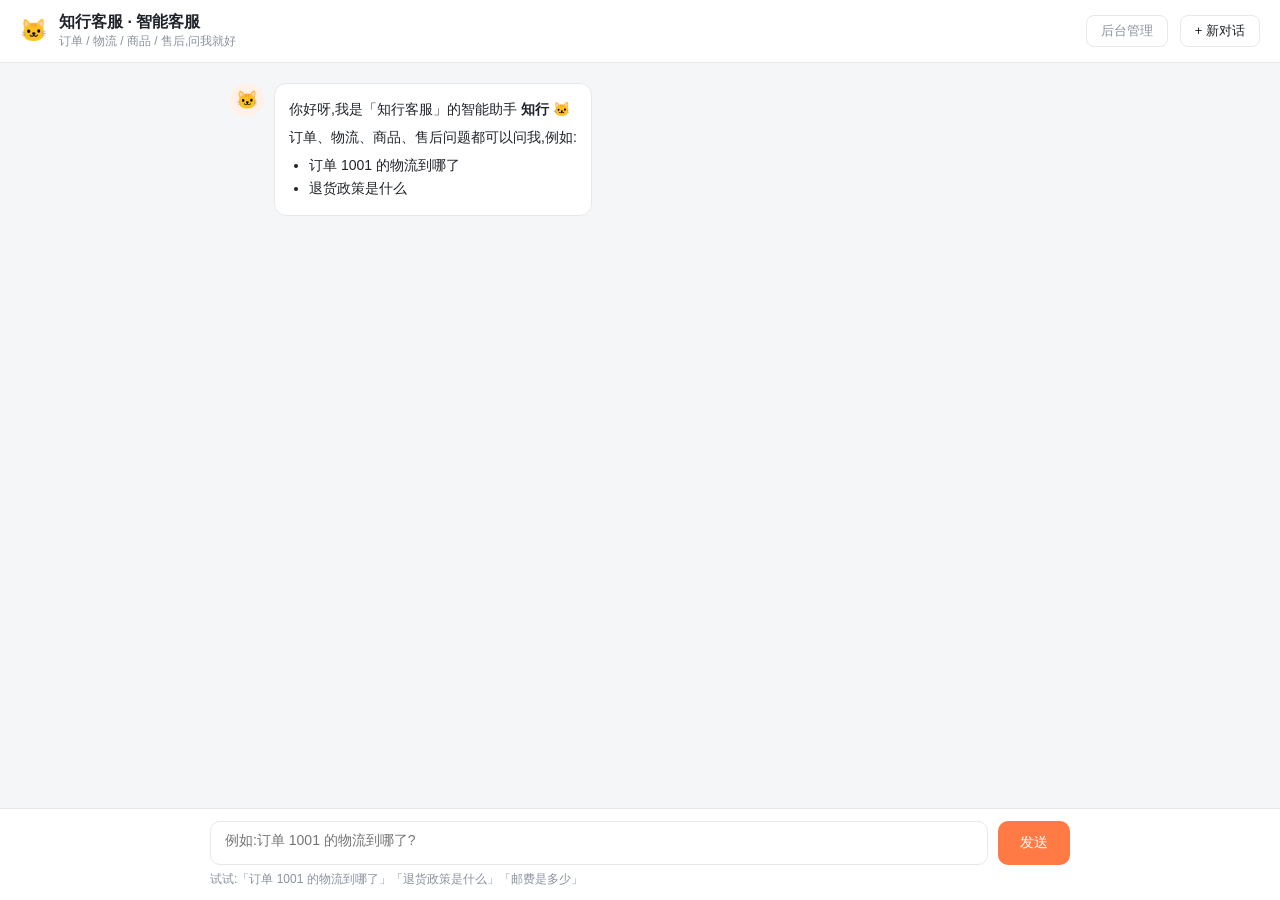
<file: app/static/index.html>
<!DOCTYPE html>
<html lang="zh-CN">
<head>
<meta charset="UTF-8">
<meta name="viewport" content="width=device-width, initial-scale=1.0">
<title>知行客服 · 智能客服</title>
<style>
  :root {
    --bg: #f5f6f8; --panel: #ffffff; --ink: #1f2329; --sub: #8a919f;
    --brand: #ff7a45; --brand-soft: #fff1ea; --user: #ff7a45; --line: #e6e8eb;
  }
  * { box-sizing: border-box; margin: 0; padding: 0; }
  body {
    font-family: -apple-system, BlinkMacSystemFont, "PingFang SC", "Microsoft YaHei", sans-serif;
    background: var(--bg); color: var(--ink); height: 100vh; display: flex; flex-direction: column;
  }
  header {
    background: var(--panel); border-bottom: 1px solid var(--line);
    padding: 12px 20px; display: flex; align-items: center; gap: 12px; flex-shrink: 0;
  }
  header .logo { font-size: 22px; }
  header h1 { font-size: 16px; font-weight: 600; }
  header .sub { font-size: 12px; color: var(--sub); }
  header .spacer { flex: 1; }
  #new-chat {
    border: 1px solid var(--line); background: var(--panel); color: var(--ink);
    border-radius: 8px; padding: 6px 14px; font-size: 13px; cursor: pointer;
  }
  #new-chat:hover { border-color: var(--brand); color: var(--brand); }
  #admin-link {
    font-size: 13px; color: var(--sub); text-decoration: none;
    border: 1px solid var(--line); border-radius: 8px; padding: 6px 14px;
  }
  #admin-link:hover { border-color: var(--brand); color: var(--brand); }
  #messages {
    flex: 1; overflow-y: auto; padding: 20px; display: flex; flex-direction: column; gap: 16px;
    max-width: 860px; width: 100%; margin: 0 auto;
  }
  .msg { display: flex; gap: 10px; align-items: flex-start; }
  .msg.user { flex-direction: row-reverse; }
  .avatar {
    width: 34px; height: 34px; border-radius: 50%; flex-shrink: 0;
    display: flex; align-items: center; justify-content: center; font-size: 18px;
    background: var(--brand-soft);
  }
  .msg.user .avatar { background: #e8f9ee; }
  .bubble {
    max-width: 76%; padding: 10px 14px; border-radius: 12px; font-size: 14px; line-height: 1.7;
    background: var(--panel); border: 1px solid var(--line); word-break: break-word;
  }
  .msg.user .bubble { background: var(--user); color: #fff; border: none; white-space: pre-wrap; }
  .badges { display: flex; flex-wrap: wrap; gap: 6px; margin-bottom: 6px; }
  .badge {
    font-size: 12px; color: var(--sub); border: 1px dashed #c9cdd4; border-radius: 999px;
    padding: 2px 10px; background: #fafbfc;
  }
  .dots { display: inline-flex; gap: 4px; padding: 4px 0; }
  .dots i {
    width: 6px; height: 6px; border-radius: 50%; background: #c9cdd4;
    animation: blink 1.2s infinite ease-in-out;
  }
  .dots i:nth-child(2) { animation-delay: .2s; }
  .dots i:nth-child(3) { animation-delay: .4s; }
  @keyframes blink { 0%, 80%, 100% { opacity: .25; } 40% { opacity: 1; } }
  .err { color: #d4380d; font-size: 13px; }
  /* markdown 内容样式 */
  .md h1, .md h2, .md h3, .md h4 { margin: 8px 0 4px; line-height: 1.4; }
  .md h1 { font-size: 18px; } .md h2 { font-size: 16px; } .md h3, .md h4 { font-size: 14px; }
  .md p { margin: 4px 0; }
  .md ul, .md ol { margin: 4px 0 4px 20px; }
  .md blockquote { border-left: 3px solid var(--line); padding-left: 10px; color: var(--sub); margin: 6px 0; }
  .md code { background: #f2f3f5; border-radius: 4px; padding: 1px 5px; font-size: 13px; font-family: ui-monospace, Menlo, monospace; }
  .md pre { background: #f6f8fa; border: 1px solid var(--line); border-radius: 8px; padding: 10px; overflow-x: auto; margin: 6px 0; }
  .md pre code { background: none; padding: 0; }
  .md table { border-collapse: collapse; margin: 6px 0; font-size: 13px; }
  .md th, .md td { border: 1px solid var(--line); padding: 4px 10px; }
  .md th { background: #fafbfc; }
  .md hr { border: none; border-top: 1px solid var(--line); margin: 8px 0; }
  .md a { color: #1664ff; text-decoration: none; }
  .md a:hover { text-decoration: underline; }
  /* 可点引用角标 + 来源浮层 */
  sup.cite {
    color: #1664ff; cursor: pointer; font-size: 11px; padding: 0 2px;
    border-radius: 4px; user-select: none;
  }
  sup.cite:hover { background: #e8f1ff; text-decoration: underline; }
  #cite-pop {
    position: fixed; z-index: 50; max-width: 360px; display: none;
    background: var(--panel); border: 1px solid var(--line); border-radius: 10px;
    box-shadow: 4px 4px 0 rgba(31, 35, 41, .12); padding: 12px 14px; font-size: 13px;
  }
  #cite-pop .cp-path { font-weight: 600; color: var(--brand); margin-bottom: 6px; word-break: break-all; }
  #cite-pop .cp-q { font-weight: 600; margin-bottom: 4px; }
  #cite-pop .cp-a { color: var(--ink); white-space: pre-wrap; line-height: 1.6; max-height: 220px; overflow-y: auto; }
  #cite-pop .cp-none { color: var(--sub); }
  /* 满意度反馈条:像素方块风 */
  .feedback { display: flex; align-items: center; gap: 8px; margin-top: 8px; }
  .fb-btn {
    border: 1px solid var(--line); background: var(--panel); border-radius: 6px;
    padding: 2px 10px; font-size: 13px; cursor: pointer;
    box-shadow: 2px 2px 0 rgba(31, 35, 41, .15);
  }
  .fb-btn:hover { border-color: var(--brand); }
  .fb-btn:active { transform: translate(2px, 2px); box-shadow: none; }
  .fb-btn.active { border-color: var(--brand); background: var(--brand-soft); box-shadow: none; transform: translate(2px, 2px); }
  .fb-btn.dim { opacity: .35; }
  .fb-btn:disabled { cursor: default; }
  .fb-done { font-size: 12px; color: var(--sub); }
  footer {
    flex-shrink: 0; background: var(--panel); border-top: 1px solid var(--line); padding: 12px 20px;
  }
  .input-row { max-width: 860px; margin: 0 auto; display: flex; gap: 10px; }
  #input {
    flex: 1; border: 1px solid var(--line); border-radius: 10px; padding: 10px 14px;
    font-size: 14px; outline: none; resize: none; height: 44px; font-family: inherit;
  }
  #input:focus { border-color: var(--brand); }
  #send {
    background: var(--brand); color: #fff; border: none; border-radius: 10px;
    padding: 0 22px; font-size: 14px; cursor: pointer;
  }
  #send:disabled { opacity: .5; cursor: not-allowed; }
  .hint { max-width: 860px; margin: 6px auto 0; font-size: 12px; color: var(--sub); }
</style>
</head>
<body>
<header>
  <span class="logo">🐱</span>
  <div>
    <h1>知行客服 · 智能客服</h1>
    <div class="sub">订单 / 物流 / 商品 / 售后,问我就好</div>
  </div>
  <div class="spacer"></div>
  <a id="admin-link" href="/admin">后台管理</a>
  <button id="new-chat">+ 新对话</button>
</header>
<div id="messages"></div>
<footer>
  <div class="input-row">
    <textarea id="input" placeholder="例如:订单 1001 的物流到哪了?" rows="1"></textarea>
    <button id="send">发送</button>
  </div>
  <div class="hint">试试:「订单 1001 的物流到哪了」「退货政策是什么」「邮费是多少」</div>
</footer>
<script>
"use strict";
const messagesEl = document.getElementById("messages");
const inputEl = document.getElementById("input");
const sendEl = document.getElementById("send");

// ---------- 本地身份与会话 ----------
function getUserId() {
  let uid = localStorage.getItem("mewhelp_user_id");
  if (!uid) {
    uid = "u-" + Date.now().toString(36) + "-" + Math.random().toString(36).slice(2, 8);
    localStorage.setItem("mewhelp_user_id", uid);
  }
  return uid;
}
function getConversationId() {
  const v = localStorage.getItem("mewhelp_conversation_id");
  return v ? Number(v) : null;
}
function setConversationId(id) { localStorage.setItem("mewhelp_conversation_id", String(id)); }
function clearConversationId() { localStorage.removeItem("mewhelp_conversation_id"); }

// ---------- 零依赖 markdown 渲染(先转义防注入) ----------
function escapeHtml(s) {
  return s.replace(/&/g, "&amp;").replace(/</g, "&lt;").replace(/>/g, "&gt;")
          .replace(/"/g, "&quot;").replace(/'/g, "&#39;");
}
function inlineMd(s, cites) {
  // 行内码优先,保护其中内容不被后续规则处理
  const codes = [];
  s = s.replace(/`([^`]+)`/g, (_, c) => { codes.push(c); return "\u0000" + (codes.length - 1) + "\u0000"; });
  s = s.replace(/\*\*([^*]+)\*\*/g, "<strong>$1</strong>");
  s = s.replace(/(^|[^*])\*([^*]+)\*/g, "$1<em>$2</em>");
  s = s.replace(/\[([^\]]+)\]\((https?:\/\/[^)\s]+)\)/g, '<a href="$2" target="_blank" rel="noopener noreferrer">$1</a>');
  s = s.replace(/(^|[^"(=])(https?:\/\/[^\s<)]+)/g, '$1<a href="$2" target="_blank" rel="noopener noreferrer">$2</a>');
  // 引用角标:仅在本条消息带 citations 时变可点;行内码已被占位保护,块码不走 inlineMd
  if (cites && cites.length) s = s.replace(/\[(\d+)\]/g, '<sup class="cite" data-n="$1">[$1]</sup>');
  s = s.replace(/\u0000(\d+)\u0000/g, (_, i) => "<code>" + codes[Number(i)] + "</code>");
  return s;
}
function renderMarkdown(raw, cites) {
  const lines = escapeHtml(raw).split("\n");
  const out = [];
  let i = 0, listType = null, inQuote = false;
  const closeList = () => { if (listType) { out.push(listType === "ul" ? "</ul>" : "</ol>"); listType = null; } };
  const closeQuote = () => { if (inQuote) { out.push("</blockquote>"); inQuote = false; } };
  while (i < lines.length) {
    const line = lines[i];
    // 代码块
    if (/^```/.test(line)) {
      closeList(); closeQuote();
      const buf = []; i++;
      while (i < lines.length && !/^```/.test(lines[i])) { buf.push(lines[i]); i++; }
      i++; // 跳过收尾 ```
      out.push("<pre><code>" + buf.join("\n") + "</code></pre>");
      continue;
    }
    // 表格:当前行含 | 且下一行是分隔行
    if (line.includes("|") && i + 1 < lines.length && /^\s*\|?[\s:|-]+\|[\s:|-]*$/.test(lines[i + 1]) && lines[i + 1].includes("-")) {
      closeList(); closeQuote();
      const cells = r => r.replace(/^\s*\|/, "").replace(/\|\s*$/, "").split("|").map(c => inlineMd(c.trim(), cites));
      const head = cells(line);
      i += 2;
      const rows = [];
      while (i < lines.length && lines[i].includes("|") && lines[i].trim() !== "") { rows.push(cells(lines[i])); i++; }
      out.push("<table><thead><tr>" + head.map(c => "<th>" + c + "</th>").join("") + "</tr></thead><tbody>" +
        rows.map(r => "<tr>" + r.map(c => "<td>" + c + "</td>").join("") + "</tr>").join("") + "</tbody></table>");
      continue;
    }
    const h = line.match(/^(#{1,4})\s+(.*)$/);
    if (h) { closeList(); closeQuote(); out.push("<h" + h[1].length + ">" + inlineMd(h[2], cites) + "</h" + h[1].length + ">"); i++; continue; }
    if (/^\s*(-{3,}|\*{3,})\s*$/.test(line)) { closeList(); closeQuote(); out.push("<hr>"); i++; continue; }
    const q = line.match(/^&gt;\s?(.*)$/);
    if (q) { closeList(); if (!inQuote) { out.push("<blockquote>"); inQuote = true; } out.push("<p>" + inlineMd(q[1], cites) + "</p>"); i++; continue; }
    closeQuote();
    const ul = line.match(/^\s*[-*+]\s+(.*)$/);
    const ol = line.match(/^\s*\d+[.、)]\s+(.*)$/);
    if (ul || ol) {
      const want = ul ? "ul" : "ol";
      if (listType !== want) { closeList(); out.push(want === "ul" ? "<ul>" : "<ol>"); listType = want; }
      out.push("<li>" + inlineMd((ul || ol)[1], cites) + "</li>"); i++; continue;
    }
    closeList();
    if (line.trim() === "") { i++; continue; }
    out.push("<p>" + inlineMd(line, cites) + "</p>"); i++;
  }
  closeList(); closeQuote();
  return out.join("");
}

// ---------- 气泡构造 ----------
function addUserMsg(text) {
  const div = document.createElement("div");
  div.className = "msg user";
  const av = document.createElement("div"); av.className = "avatar"; av.textContent = "🙋";
  const bub = document.createElement("div"); bub.className = "bubble"; bub.textContent = text;
  div.append(av, bub); messagesEl.appendChild(div); scrollBottom();
}
function addBotMsg() {
  const div = document.createElement("div");
  div.className = "msg bot";
  const av = document.createElement("div"); av.className = "avatar"; av.textContent = "🐱";
  const bub = document.createElement("div"); bub.className = "bubble";
  const badges = document.createElement("div"); badges.className = "badges"; badges.style.display = "none";
  const text = document.createElement("div"); text.className = "md";
  text.innerHTML = '<span class="dots"><i></i><i></i><i></i></span>';
  bub.append(badges, text);
  div.append(av, bub); messagesEl.appendChild(div); scrollBottom();
  return { badges, text };
}
function addBadge(slot, name) {
  slot.badges.style.display = "flex";
  const b = document.createElement("span");
  b.className = "badge"; b.textContent = "🔧 调用了 " + name;
  slot.badges.appendChild(b); scrollBottom();
}
function scrollBottom() { messagesEl.scrollTop = messagesEl.scrollHeight; }

// ---------- 满意度反馈(纯前端一次性,落库归后续数据飞轮章) ----------
function addFeedbackBar(bubble) {
  if (bubble.querySelector(".feedback")) return;
  const bar = document.createElement("div"); bar.className = "feedback";
  const up = document.createElement("button"); up.className = "fb-btn"; up.textContent = "👍";
  const down = document.createElement("button"); down.className = "fb-btn"; down.textContent = "👎";
  const done = document.createElement("span"); done.className = "fb-done"; done.style.display = "none";
  done.textContent = "已反馈";
  const pick = chosen => {
    chosen.classList.add("active");
    (chosen === up ? down : up).classList.add("dim");
    up.disabled = down.disabled = true;
    done.style.display = "inline";
  };
  up.addEventListener("click", () => pick(up));
  down.addEventListener("click", () => pick(down));
  bar.append(up, down, done);
  bubble.appendChild(bar); scrollBottom();
}

// ---------- 引用来源浮层 ----------
const citePop = document.createElement("div");
citePop.id = "cite-pop";
document.body.appendChild(citePop);
function hideCitePop() { citePop.style.display = "none"; }
function showCitePop(sup) {
  const md = sup.closest(".md");
  const cites = (md && md._cites) || [];
  const item = cites.find(c => Number(c.n) === Number(sup.dataset.n));
  if (!item) {
    citePop.innerHTML = '<div class="cp-none">该编号暂无来源信息</div>';
  } else {
    citePop.innerHTML = '<div class="cp-path">' + escapeHtml(item.section_path || "(无章节路径)") + "</div>"
      + '<div class="cp-q">' + escapeHtml(item.question || "") + "</div>"
      + '<div class="cp-a">' + escapeHtml(item.answer || "") + "</div>";
  }
  citePop.style.display = "block";
  const r = sup.getBoundingClientRect();
  const pw = citePop.offsetWidth, ph = citePop.offsetHeight;
  let left = Math.min(Math.max(8, r.left), window.innerWidth - pw - 8);
  let top = r.bottom + 6;
  if (top + ph > window.innerHeight - 8) top = Math.max(8, r.top - ph - 6);
  citePop.style.left = left + "px"; citePop.style.top = top + "px";
}
messagesEl.addEventListener("click", e => {
  const sup = e.target.closest("sup.cite");
  if (sup) { e.stopPropagation(); showCitePop(sup); }
});
document.addEventListener("click", e => {
  if (!citePop.contains(e.target) && !e.target.closest("sup.cite")) hideCitePop();
});
document.addEventListener("keydown", e => { if (e.key === "Escape") hideCitePop(); });

// ---------- SSE 对话 ----------
let busy = false;
async function streamChat(message) {
  const slot = addBotMsg();
  let raw = "", gotDelta = false, failed = false, citations = [];
  slot.text._cites = citations;
  try {
    const resp = await fetch("/api/chat", {
      method: "POST",
      headers: { "Content-Type": "application/json" },
      body: JSON.stringify({ user_id: getUserId(), message, conversation_id: getConversationId() }),
    });
    if (!resp.ok || !resp.body) {
      let detail = "请求失败(" + resp.status + ")";
      try { const j = await resp.json(); if (j.detail) detail = typeof j.detail === "string" ? j.detail : JSON.stringify(j.detail); } catch (_) {}
      throw new Error(detail);
    }
    const reader = resp.body.getReader();
    const decoder = new TextDecoder("utf-8");
    let buf = "", pendingEvent = null;
    while (true) {
      const { done, value } = await reader.read();
      if (done) break;
      buf += decoder.decode(value, { stream: true });
      let idx;
      while ((idx = buf.indexOf("\n")) >= 0) {
        const line = buf.slice(0, idx).replace(/\r$/, ""); buf = buf.slice(idx + 1);
        if (line.startsWith("event: ")) { pendingEvent = line.slice(7).trim(); continue; }
        if (!line.startsWith("data: ")) continue;
        const payload = line.slice(6);
        if (payload === "[DONE]") { pendingEvent = null; continue; }
        let frame; try { frame = JSON.parse(payload); } catch (_) { continue; }
        if (pendingEvent === "error") {
          failed = true;
          slot.text.innerHTML = '<span class="err">' + escapeHtml(frame.message || "服务出错,请稍后重试") + "</span>";
          pendingEvent = null; scrollBottom(); continue;
        }
        pendingEvent = null;
        if (frame.event === "tool") { addBadge(slot, frame.name); continue; }
        if (frame.event === "citations") {
          citations = Array.isArray(frame.items) ? frame.items : [];
          slot.text._cites = citations;
          if (gotDelta) { slot.text.innerHTML = renderMarkdown(raw, citations); }
          continue;
        }
        if (frame.event === "done") { if (frame.conversation_id != null) setConversationId(frame.conversation_id); continue; }
        if (typeof frame.delta === "string") {
          raw += frame.delta; gotDelta = true;
          slot.text.innerHTML = renderMarkdown(raw, citations); scrollBottom();
        }
      }
    }
    if (!gotDelta && !failed) {
      slot.text.innerHTML = '<span class="err">未收到回答,请重试</span>';
    }
    if (gotDelta && !failed) addFeedbackBar(slot.text.parentElement);
  } catch (e) {
    slot.text.innerHTML = '<span class="err">' + escapeHtml(e.message || "网络错误,请稍后重试") + "</span>";
  }
  scrollBottom();
}

async function send() {
  const message = inputEl.value.trim();
  if (!message || busy) return;
  busy = true; sendEl.disabled = true;
  inputEl.value = "";
  addUserMsg(message);
  await streamChat(message);
  busy = false; sendEl.disabled = false;
  inputEl.focus();
}

sendEl.addEventListener("click", send);
inputEl.addEventListener("keydown", e => {
  if (e.key === "Enter" && !e.shiftKey) { e.preventDefault(); send(); }
});
document.getElementById("new-chat").addEventListener("click", () => {
  clearConversationId();
  messagesEl.innerHTML = "";
  inputEl.focus();
});

// 开场白(纯前端,不落后端)
(function greet() {
  const slot = addBotMsg();
  slot.text.innerHTML = renderMarkdown("你好呀,我是「知行客服」的智能助手 **知行** 🐱\n订单、物流、商品、售后问题都可以问我,例如:\n- 订单 1001 的物流到哪了\n- 退货政策是什么");
})();
</script>
</body>
</html>
</file>
